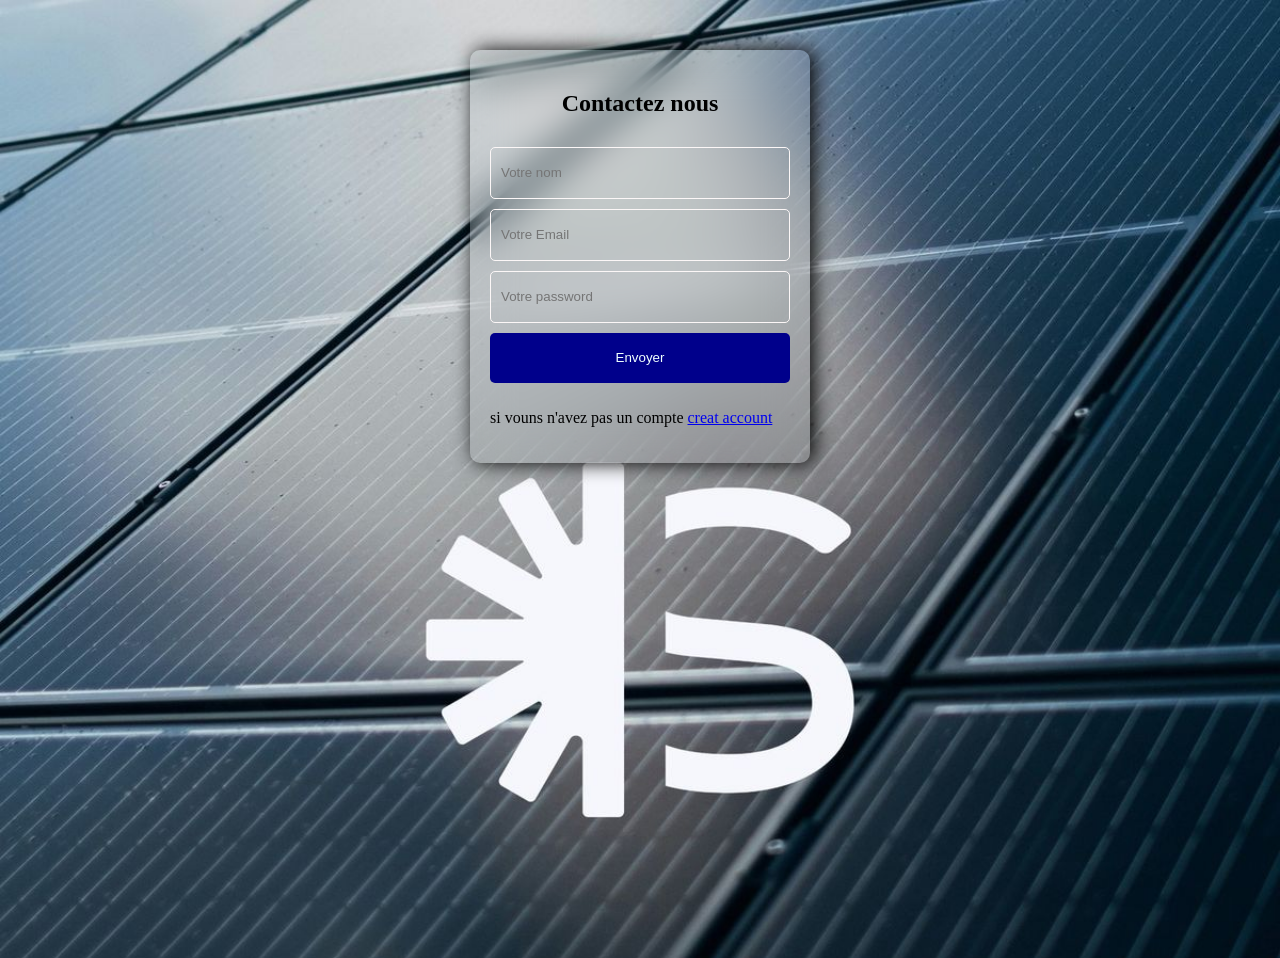
<file: index/form.html>
<!DOCTYPE html>
<html lang="en">
<head>
    <meta charset="UTF-8">
    <meta name="viewport" content="width=device-width, initial-scale=1.0">
    <title>form-energie</title>
    <style>
        body{
            background-image:url(../img/logo.jpg);
            background-repeat: no-repeat;
            background-size: 100%;
            height: 100vh;
        }
        form{
            display:flex;
            flex-direction:column;
            width:300px;
            margin:50px auto;
            gap:10px;
            padding:20px;
            border-radius:10px;
            background-color:transparent;
            backdrop-filter:blur(20px);
            box-shadow: 4px 0 20px black;

        }
        input{
            height:50px;
            border-radius:5px;
            outline:none;
            background: transparent;
            border:1px solid #fcf7f7;
            padding:0 10px;
        }
        button{
           height: 50px;
           border-radius:5px; 
           background-color : darkblue;
           color:azure;
           border:none;
           cursor:pointer;
        }
    </style>
</head>
<body>
    <form action="POST">
        <h2 style="text-align:center;">Contactez nous</h2>
        <input type="text" name="name" placeholder="Votre nom"  required>
        <input type="text" name="email" placeholder="Votre Email" required>
        <input type="text" name="password" placeholder="Votre password" required>

        
        <button>Envoyer</button>
        <p>si vouns n'avez pas un compte <a href="#">creat account</a></p>
    </form>
    
    

</body>
</html>
</file>
